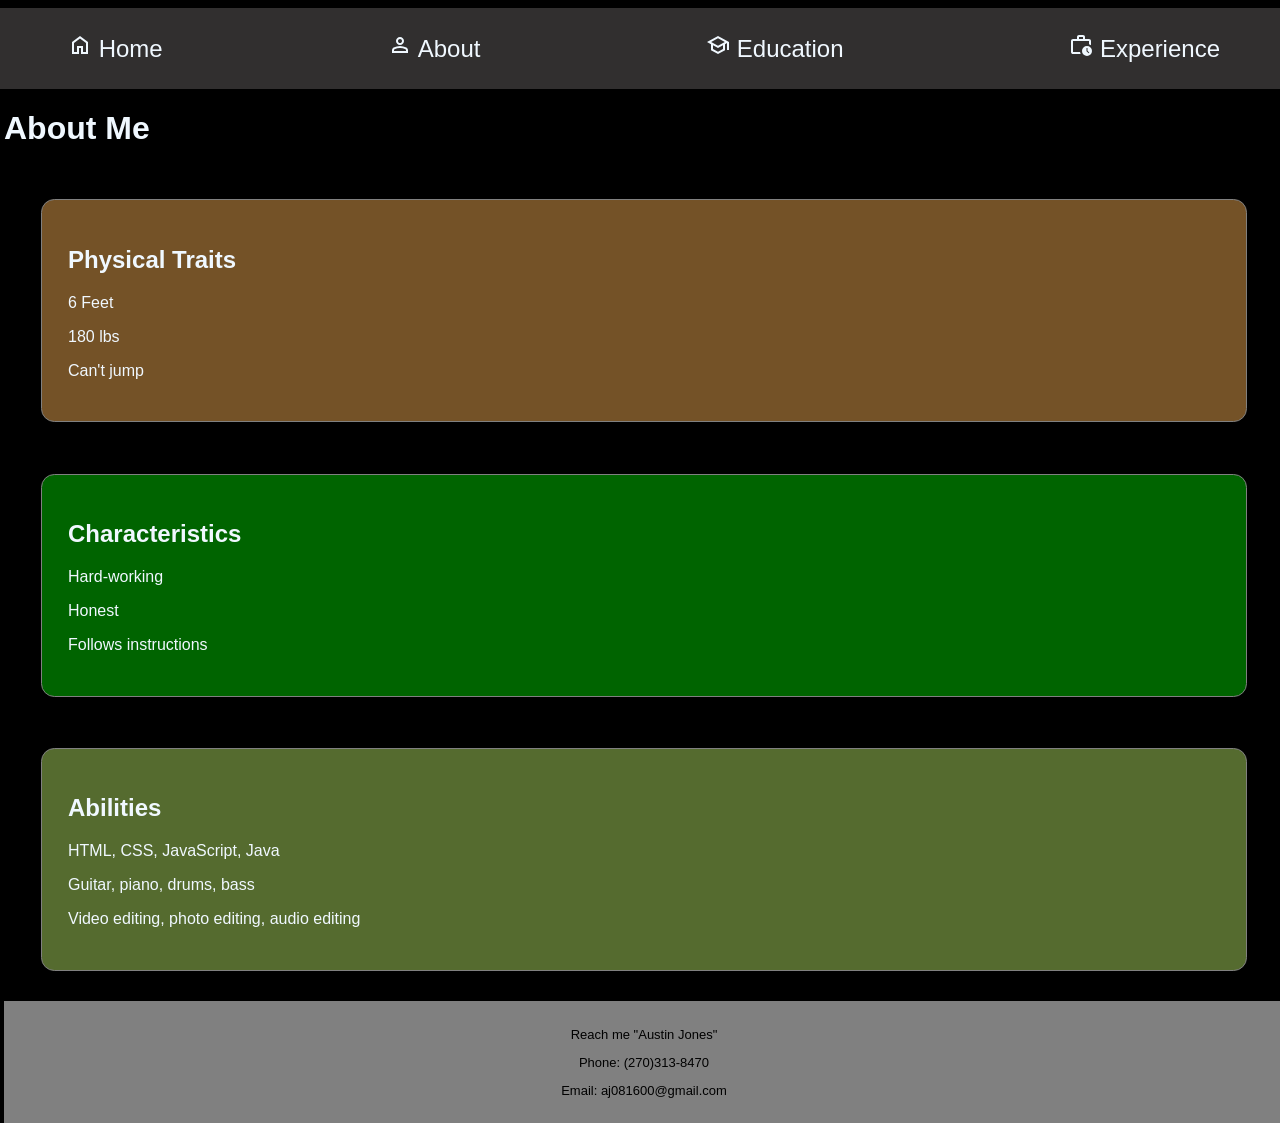
<file: about.html>
<!DOCTYPE html>
<html>
<link rel="stylesheet" href="styles.css">
    <head>
        <meta name="vieport" content="width=device-width, initial-scale=1.0">
        <title>About Me</title>
    </head>
    <body>
        <nav>
            <a href="index.html" rel="home">
                <svg xmlns="http://www.w3.org/2000/svg" height="24px" viewBox="0 -960 960 960" width="24px" fill="#1f1f1f"><path d="M240-200h120v-240h240v240h120v-360L480-740 240-560v360Zm-80 80v-480l320-240 320 240v480H520v-240h-80v240H160Zm320-350Z"/></svg>
                <span class="hide-on-mobile">Home</span>
            </a>
            <a href="about.html" rel="about">
                <svg xmlns="http://www.w3.org/2000/svg" height="24px" viewBox="0 -960 960 960" width="24px" fill="#1f1f1f"><path d="M367-527q-47-47-47-113t47-113q47-47 113-47t113 47q47 47 47 113t-47 113q-47 47-113 47t-113-47ZM160-160v-112q0-34 17.5-62.5T224-378q62-31 126-46.5T480-440q66 0 130 15.5T736-378q29 15 46.5 43.5T800-272v112H160Zm80-80h480v-32q0-11-5.5-20T700-306q-54-27-109-40.5T480-360q-56 0-111 13.5T260-306q-9 5-14.5 14t-5.5 20v32Zm296.5-343.5Q560-607 560-640t-23.5-56.5Q513-720 480-720t-56.5 23.5Q400-673 400-640t23.5 56.5Q447-560 480-560t56.5-23.5ZM480-640Zm0 400Z"/></svg>
                <span class="hide-on-mobile">About</span>
            </a>
            <a href="education.html" rel="education">
                <svg xmlns="http://www.w3.org/2000/svg" height="24px" viewBox="0 -960 960 960" width="24px" fill="#1f1f1f"><path d="M480-120 200-272v-240L40-600l440-240 440 240v320h-80v-276l-80 44v240L480-120Zm0-332 274-148-274-148-274 148 274 148Zm0 241 200-108v-151L480-360 280-470v151l200 108Zm0-241Zm0 90Zm0 0Z"/></svg>
                <span class="hide-on-mobile">Education</span>
            </a>
            <a href="experience.html" rel="experience">
                <svg xmlns="http://www.w3.org/2000/svg" height="24px" viewBox="0 -960 960 960" width="24px" fill="#1f1f1f"><path d="M160-200v-440 440-15 15Zm0 80q-33 0-56.5-23.5T80-200v-440q0-33 23.5-56.5T160-720h160v-80q0-33 23.5-56.5T400-880h160q33 0 56.5 23.5T640-800v80h160q33 0 56.5 23.5T880-640v171q-18-13-38-22.5T800-508v-132H160v440h283q3 21 9 41t15 39H160Zm240-600h160v-80H400v80ZM578.5-98.5Q520-157 520-240t58.5-141.5Q637-440 720-440t141.5 58.5Q920-323 920-240T861.5-98.5Q803-40 720-40T578.5-98.5ZM740-248v-112h-40v128l86 86 28-28-74-74Z"/></svg>
                <span class="hide-on-mobile">Experience</span>
            </a>
        </nav>
        <header>
            <h1>About Me</h1>
        </header>
        <div class="mainSection">
            <main>
                <section id="mainBody" class="pT">
                    <h2>Physical Traits</h2>
                    <p>6 Feet</p>
                    <p>180 lbs</p>
                    <p>Can't jump</p>
                </section>
                <section id="mainBody" class="char">
                    <h2>Characteristics</h2>
                    <p>Hard-working</p>
                    <p>Honest</p>
                    <p>Follows instructions</p>
                </section>
                <section id="mainBody" class="abilities">
                    <h2>Abilities</h2>
                    <p>HTML, CSS, JavaScript, Java</p>
                    <p>Guitar, piano, drums, bass</p>
                    <p>Video editing, photo editing, audio editing</p>
                    <p></p>
                </section>
            </main>
        </div>
        <footer>
            <div>Reach me "Austin Jones"</div>
            <div>Phone: (270)313-8470</div>
            <div>Email: aj081600@gmail.com</div>
        </footer>
    </body>
</html>
</file>
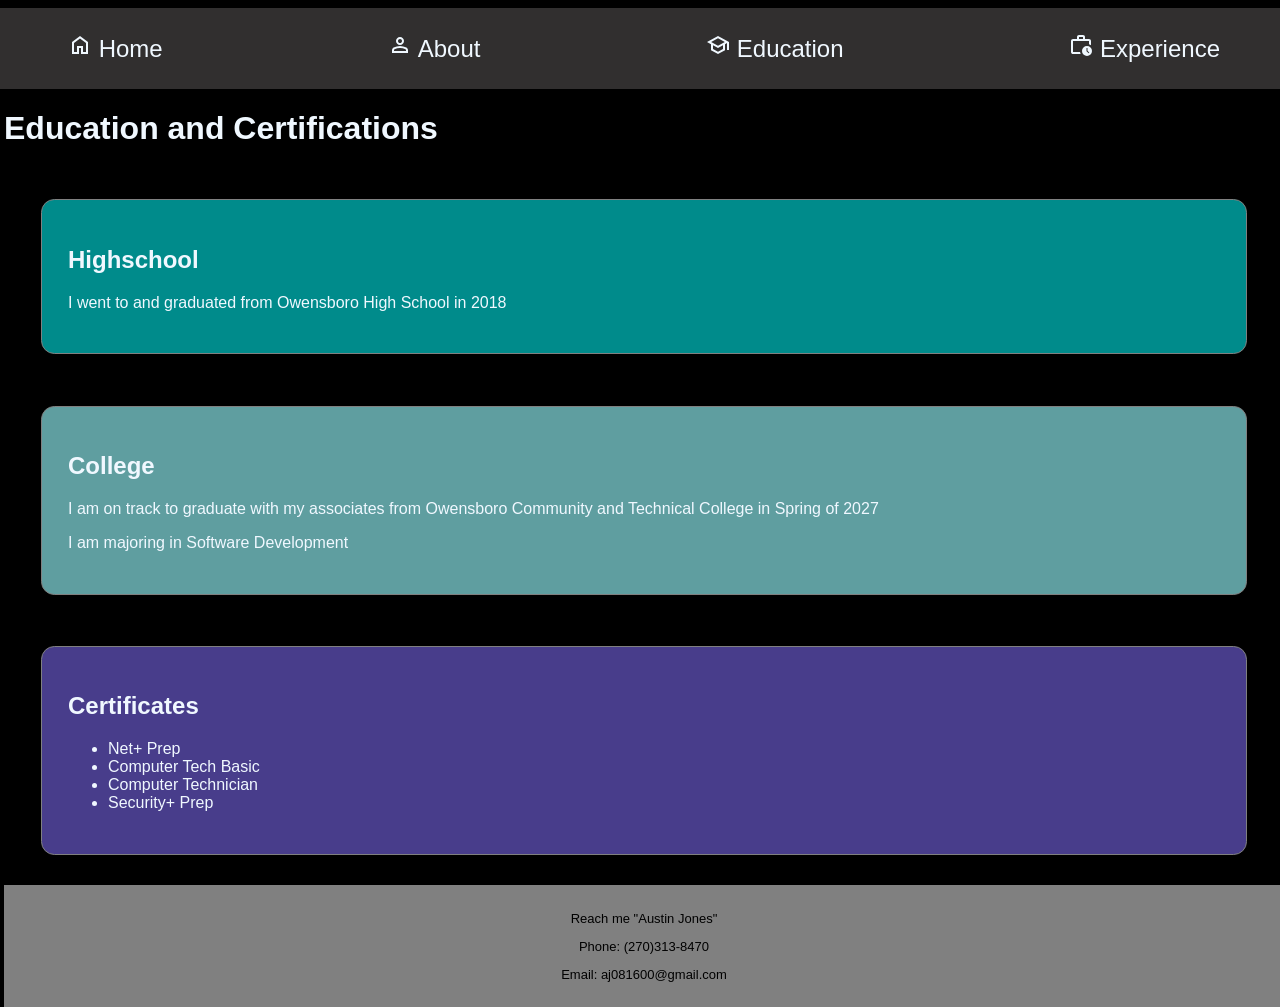
<file: education.html>
<!DOCTYPE html>
<html>
<link rel="stylesheet" href="styles.css">
    <head>
        <meta name="vieport" content="width=device-width, initial-scale=1.0">
        <title>Education and Certifications</title>
    </head>
    <body>
        <nav>
            <a href="index.html" rel="home">
                <svg xmlns="http://www.w3.org/2000/svg" height="24px" viewBox="0 -960 960 960" width="24px" fill="#1f1f1f"><path d="M240-200h120v-240h240v240h120v-360L480-740 240-560v360Zm-80 80v-480l320-240 320 240v480H520v-240h-80v240H160Zm320-350Z"/></svg>
                <span class="hide-on-mobile">Home</span>
            </a>
            <a href="about.html" rel="about">
                <svg xmlns="http://www.w3.org/2000/svg" height="24px" viewBox="0 -960 960 960" width="24px" fill="#1f1f1f"><path d="M367-527q-47-47-47-113t47-113q47-47 113-47t113 47q47 47 47 113t-47 113q-47 47-113 47t-113-47ZM160-160v-112q0-34 17.5-62.5T224-378q62-31 126-46.5T480-440q66 0 130 15.5T736-378q29 15 46.5 43.5T800-272v112H160Zm80-80h480v-32q0-11-5.5-20T700-306q-54-27-109-40.5T480-360q-56 0-111 13.5T260-306q-9 5-14.5 14t-5.5 20v32Zm296.5-343.5Q560-607 560-640t-23.5-56.5Q513-720 480-720t-56.5 23.5Q400-673 400-640t23.5 56.5Q447-560 480-560t56.5-23.5ZM480-640Zm0 400Z"/></svg>
                <span class="hide-on-mobile">About</span>
            </a>
            <a href="education.html" rel="education">
                <svg xmlns="http://www.w3.org/2000/svg" height="24px" viewBox="0 -960 960 960" width="24px" fill="#1f1f1f"><path d="M480-120 200-272v-240L40-600l440-240 440 240v320h-80v-276l-80 44v240L480-120Zm0-332 274-148-274-148-274 148 274 148Zm0 241 200-108v-151L480-360 280-470v151l200 108Zm0-241Zm0 90Zm0 0Z"/></svg>
                <span class="hide-on-mobile">Education</span>
            </a>
            <a href="experience.html" rel="experience">
                <svg xmlns="http://www.w3.org/2000/svg" height="24px" viewBox="0 -960 960 960" width="24px" fill="#1f1f1f"><path d="M160-200v-440 440-15 15Zm0 80q-33 0-56.5-23.5T80-200v-440q0-33 23.5-56.5T160-720h160v-80q0-33 23.5-56.5T400-880h160q33 0 56.5 23.5T640-800v80h160q33 0 56.5 23.5T880-640v171q-18-13-38-22.5T800-508v-132H160v440h283q3 21 9 41t15 39H160Zm240-600h160v-80H400v80ZM578.5-98.5Q520-157 520-240t58.5-141.5Q637-440 720-440t141.5 58.5Q920-323 920-240T861.5-98.5Q803-40 720-40T578.5-98.5ZM740-248v-112h-40v128l86 86 28-28-74-74Z"/></svg>
                <span class="hide-on-mobile">Experience</span>
            </a>
        </nav>
        <header>
            <h1>Education and Certifications</h1>
        </header>
        <div>
            <main>
                <section id="mainBody" class="high">
                    <h2>Highschool</h2>
                    <p>I went to and graduated from Owensboro High School in 2018</p>
                </section>
                <section id="mainBody" class="octc">
                    <h2>College</h2>
                    <p>I am on track to graduate with my associates from Owensboro Community and Technical College in Spring of 2027</p>
                    <p>I am majoring in Software Development</p>
                </section>
                <section id="mainBody" class="cert">
                    <h2>Certificates</h2>
                    <ul>
                        <li>Net+ Prep</li>
                        <li>Computer Tech Basic</li>
                        <li>Computer Technician</li>
                        <li>Security+ Prep</li>
                    </ul>
                </section>
            </main>
        </div>
        <footer>
            <div>Reach me "Austin Jones"</div>
            <div>Phone: (270)313-8470</div>
            <div>Email: aj081600@gmail.com</div>
        </footer>
    </body>
</html>
</file>
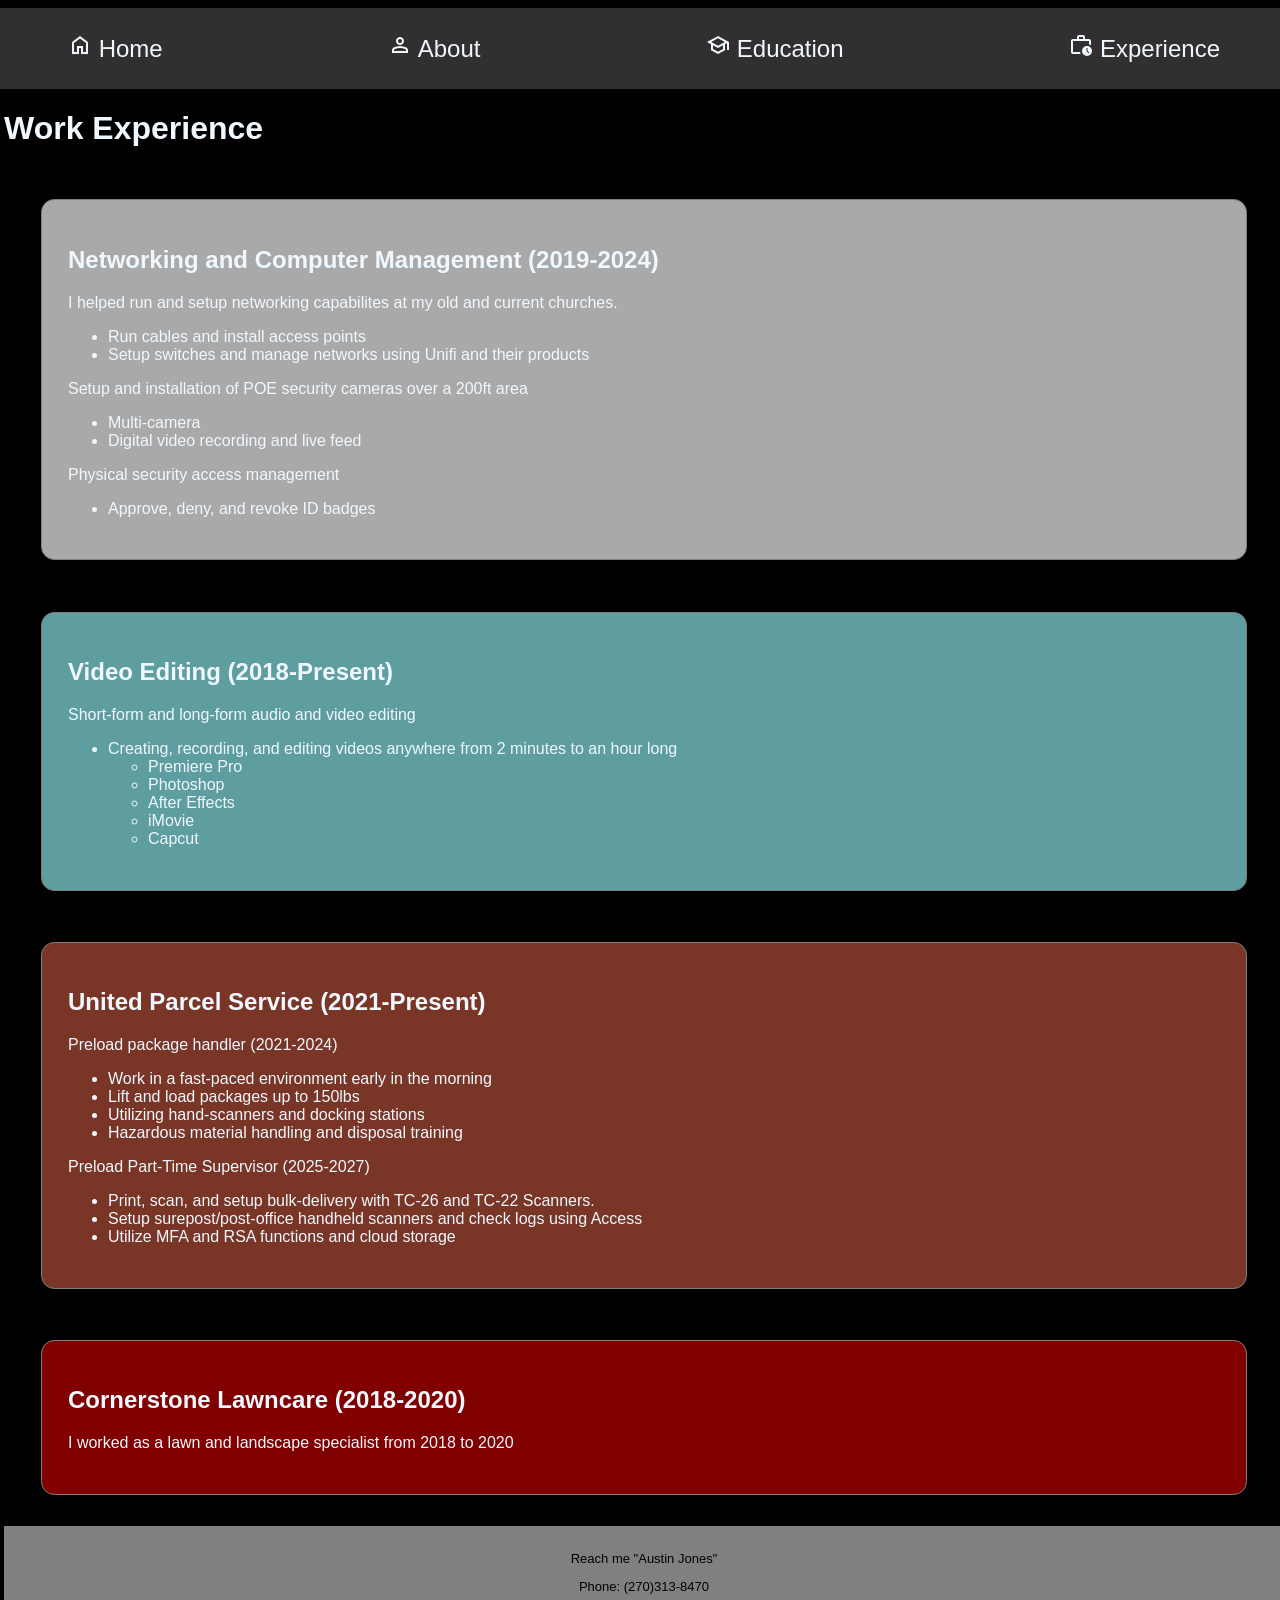
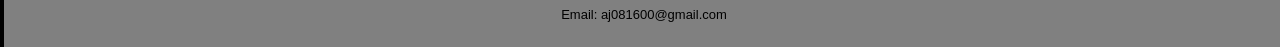
<file: experience.html>
<!DOCTYPE html>
<html>
<link rel="stylesheet" href="styles.css">
    <head>
        <meta name="vieport" content="width=device-width, initial-scale=1.0">
        <title>Work Experience</title>
    </head>
    <body>
        <nav>
            <a href="index.html" rel="home">
                <svg xmlns="http://www.w3.org/2000/svg" height="24px" viewBox="0 -960 960 960" width="24px" fill="#1f1f1f"><path d="M240-200h120v-240h240v240h120v-360L480-740 240-560v360Zm-80 80v-480l320-240 320 240v480H520v-240h-80v240H160Zm320-350Z"/></svg>
                <span class="hide-on-mobile">Home</span>
            </a>
            <a href="about.html" rel="about">
                <svg xmlns="http://www.w3.org/2000/svg" height="24px" viewBox="0 -960 960 960" width="24px" fill="#1f1f1f"><path d="M367-527q-47-47-47-113t47-113q47-47 113-47t113 47q47 47 47 113t-47 113q-47 47-113 47t-113-47ZM160-160v-112q0-34 17.5-62.5T224-378q62-31 126-46.5T480-440q66 0 130 15.5T736-378q29 15 46.5 43.5T800-272v112H160Zm80-80h480v-32q0-11-5.5-20T700-306q-54-27-109-40.5T480-360q-56 0-111 13.5T260-306q-9 5-14.5 14t-5.5 20v32Zm296.5-343.5Q560-607 560-640t-23.5-56.5Q513-720 480-720t-56.5 23.5Q400-673 400-640t23.5 56.5Q447-560 480-560t56.5-23.5ZM480-640Zm0 400Z"/></svg>
                <span class="hide-on-mobile">About</span>
            </a>
            <a href="education.html" rel="education">
                <svg xmlns="http://www.w3.org/2000/svg" height="24px" viewBox="0 -960 960 960" width="24px" fill="#1f1f1f"><path d="M480-120 200-272v-240L40-600l440-240 440 240v320h-80v-276l-80 44v240L480-120Zm0-332 274-148-274-148-274 148 274 148Zm0 241 200-108v-151L480-360 280-470v151l200 108Zm0-241Zm0 90Zm0 0Z"/></svg>
                <span class="hide-on-mobile">Education</span>
            </a>
            <a href="experience.html" rel="experience">
                <svg xmlns="http://www.w3.org/2000/svg" height="24px" viewBox="0 -960 960 960" width="24px" fill="#1f1f1f"><path d="M160-200v-440 440-15 15Zm0 80q-33 0-56.5-23.5T80-200v-440q0-33 23.5-56.5T160-720h160v-80q0-33 23.5-56.5T400-880h160q33 0 56.5 23.5T640-800v80h160q33 0 56.5 23.5T880-640v171q-18-13-38-22.5T800-508v-132H160v440h283q3 21 9 41t15 39H160Zm240-600h160v-80H400v80ZM578.5-98.5Q520-157 520-240t58.5-141.5Q637-440 720-440t141.5 58.5Q920-323 920-240T861.5-98.5Q803-40 720-40T578.5-98.5ZM740-248v-112h-40v128l86 86 28-28-74-74Z"/></svg>
                <span class="hide-on-mobile">Experience</span>
            </a>
        </nav>
        <header>
            <h1>Work Experience</h1>
        </header>
        <div>
            <main>
                <section id="mainBody" class="ncm">
                    <h2>Networking and Computer Management (2019-2024)</h2>
                    <p>I helped run and setup networking capabilites at my old and current churches.</p>
                    <ul>
                        <li>Run cables and install access points</li>
                        <li>Setup switches and manage networks using Unifi and their products</li>
                    </ul>
                    <p>Setup and installation of POE security cameras over a 200ft area</p>
                    <ul>
                        <li>Multi-camera</li>
                        <li>Digital video recording and live feed</li>
                    </ul>
                    <p>Physical security access management</p>
                    <ul>
                        <li>Approve, deny, and revoke ID badges</li>
                    </ul>
                </section>
                <section id="mainBody" class="vE">
                    <h2>Video Editing (2018-Present)</h2>
                    <p>Short-form and long-form audio and video editing</p>
                    <ul>
                        <li>Creating, recording, and editing videos anywhere from 2 minutes to an hour long</li>
                        <ul>
                            <li>Premiere Pro</li>
                            <li>Photoshop</li>
                            <li>After Effects</li>
                            <li>iMovie</li>
                            <li>Capcut</li>
                        </ul>
                    </ul>
                </section>
                <section id="mainBody" class="ups">
                    <h2>United Parcel Service (2021-Present)</h2>
                    <p>Preload package handler (2021-2024)</p>
                    <ul>
                        <li>Work in a fast-paced environment early in the morning</li>
                        <li>Lift and load packages up to 150lbs</li>
                        <li>Utilizing hand-scanners and docking stations</li>
                        <li>Hazardous material handling and disposal training</li>
                    </ul>
                    <p>Preload Part-Time Supervisor (2025-2027)</p>
                    <ul>
                        <li>Print, scan, and setup bulk-delivery with TC-26 and TC-22 Scanners.</li>
                        <li>Setup surepost/post-office handheld scanners and check logs using Access</li>
                        <li>Utilize MFA and RSA functions and cloud storage</li>
                    </ul>
                </section>
                <section id="mainBody" class="lawn">
                    <h2>Cornerstone Lawncare (2018-2020)</h2>
                    <p>I worked as a lawn and landscape specialist from 2018 to 2020</p>
                </section>
            </main>
        </div>
        <footer>
            <div>Reach me "Austin Jones"</div>
            <div>Phone: (270)313-8470</div>
            <div>Email: aj081600@gmail.com</div>
        </footer>
    </body>
</html>
</file>
<file: styles.css>
body {
    display: flex;
    flex-direction: column;
    margin-right: auto;
    height: 100dvh;
    justify-items: center;
    align-items: center;
    background-color: black;
}

nav {
    font-family:Verdana, Geneva, Tahoma, sans-serif;
    position: sticky;
    top: 0;
    width: 100dvw;
    z-index: 1000;
    font-size: 24px;
    background-color: rgb(49, 47, 47);
    display: flex;
    justify-content: space-between;
    padding: 2%;
    margin-bottom: auto;
}
svg {
    fill: aliceblue;
}
svg:hover {
    fill: gray;
}
a {
    text-decoration: none;
    color: aliceblue;
    padding-left: 5%;
    padding-right: 5%;
}
a:hover {
    cursor: pointer;
    color: gray;
    text-decoration: underline;
}

header {
    font-family:Verdana, Geneva, Tahoma, sans-serif;
    color: aliceblue;
    width: 100dvw;
    position: relative;
    justify-content: center;
    justify-items: center;
}

img {
    border: double gray 1pt;
    border-radius: 10pt;
    height: 500px;
}
h2 {
    font-family:Verdana, Geneva, Tahoma, sans-serif;
    color: aliceblue;
}
main {
    font-family:Verdana, Geneva, Tahoma, sans-serif;
    display: flex;
    flex-direction: column;
    position: relative;
    align-items: center;
    align-content: center;
    justify-items: center;
    justify-content: center;
    width: 100dvw;
    padding: 5px;
}
#mainBody {
    color: aliceblue;
    border: solid gray 1pt;
    border-radius: 10pt;
    position: relative;
    padding: 2%;
    margin: 2%;
    width: 90dvw;
}
ul {
    color: aliceblue;
}
title {
    font-family:Verdana, Geneva, Tahoma, sans-serif;
    color: aliceblue;
}
.lawn {
    background-color: maroon;
}
.vE {
    background-color: cadetblue;
}
.ncm {
    background-color: darkgray;
}
.ups {
    background-color: rgb(121, 54, 39);
}
.pT {
    background-color: rgb(116, 82, 39);
}
.char {
    background-color: darkgreen;
}
.abilities {
    background-color: darkolivegreen;
}
.high {
    background-color: darkcyan;
}
.octc {
    background-color: cadetblue;
}
.cert {
    background-color: darkslateblue;
}

footer {
    font-family:Verdana, Geneva, Tahoma, sans-serif;
    font-size: small;
    display: flex;
    flex-direction: column;
    padding-top: 2%;
    padding-bottom: 2%;
    gap: 1em;
    background-color: gray;
    position: relative;
    align-items: center;
    justify-items: center;
    width: 100dvw;
    margin-top: auto;

}




/* Media Queries
I did mobile-first, wanted to see if it's easier for me this way
*/

/* Tablet */
@media screen and (max-width: 768px) {
    nav {
        font-size: 30px;
    }
    .hide-on-mobile {
        display: none;
    }
} 
/* Laptops/Desktops */
@media screen and (max-width: 1024px) {
    .hide-on-mobile {
        display: show;
    }
}
/* Extra Large Screens */
@media screen and (min-width: 1200px) {
    .hide-on-mobile {
        display: show;
    }
}
</file>
